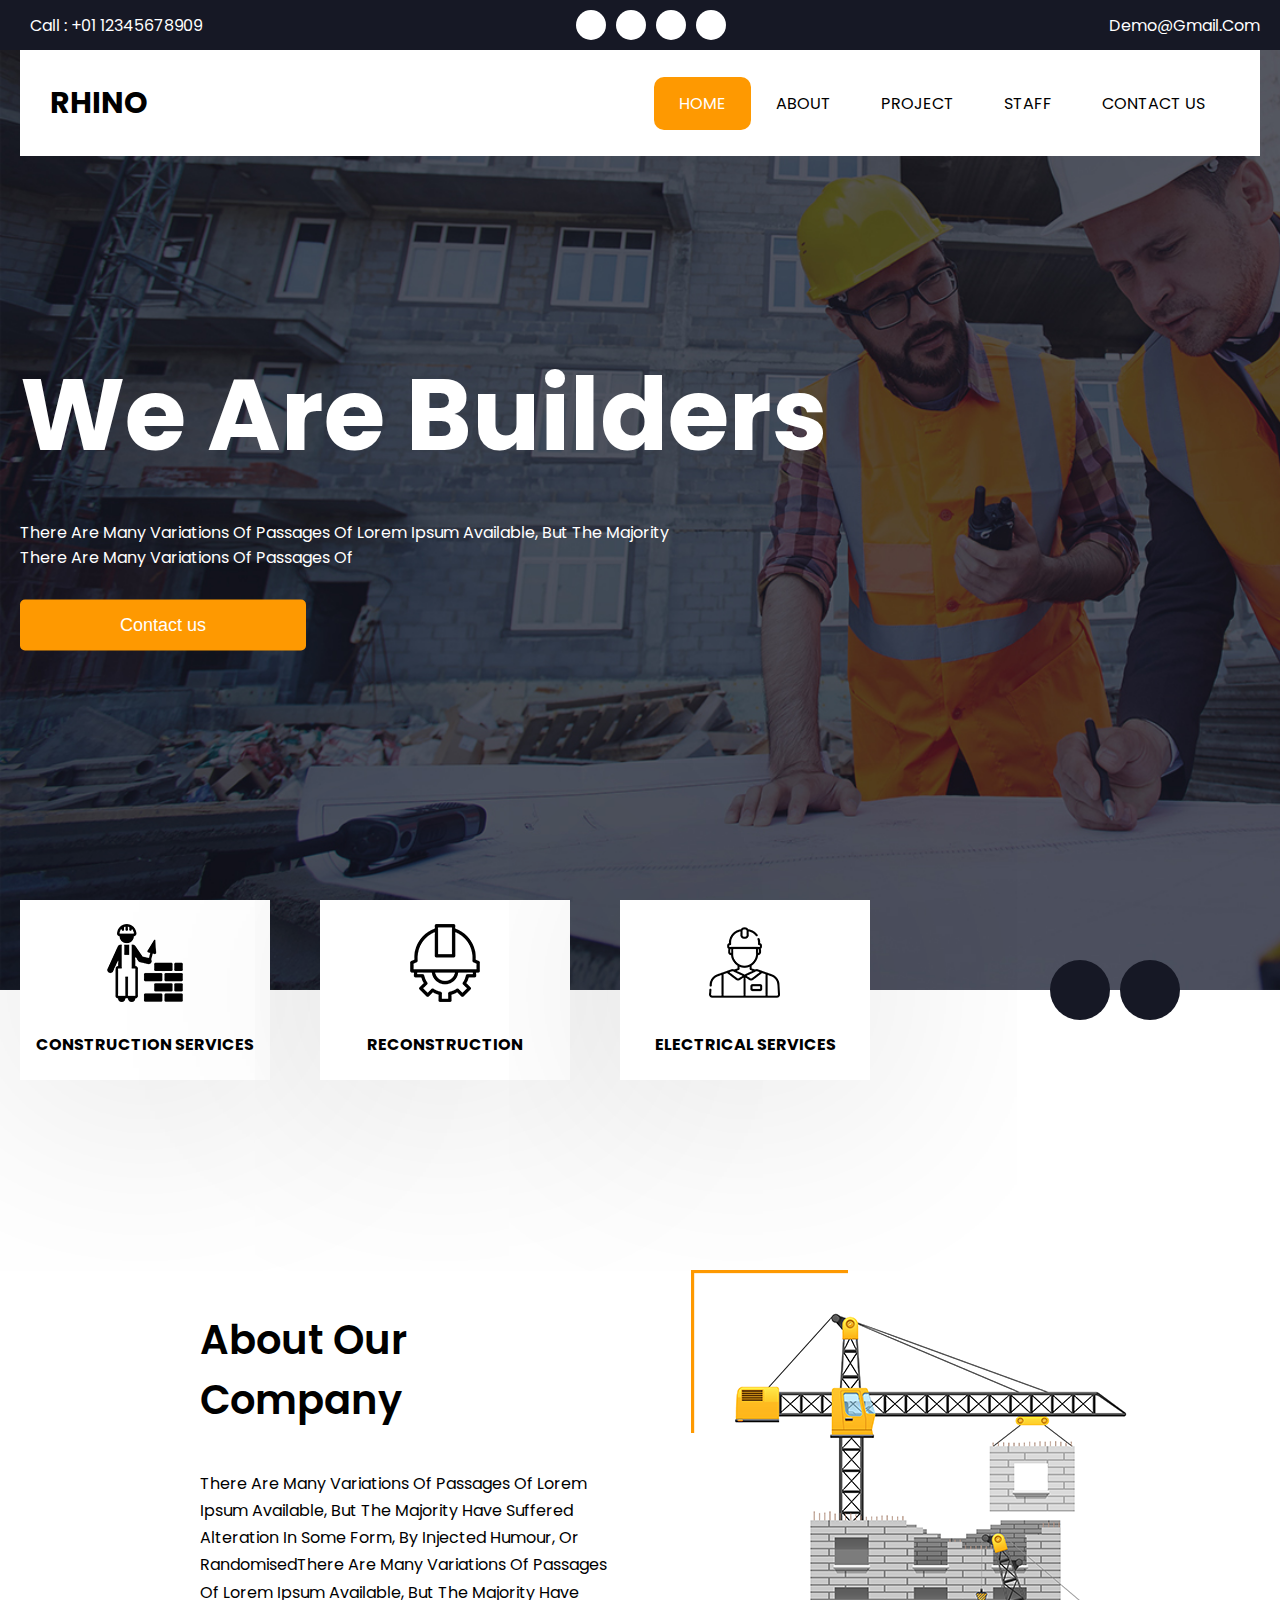
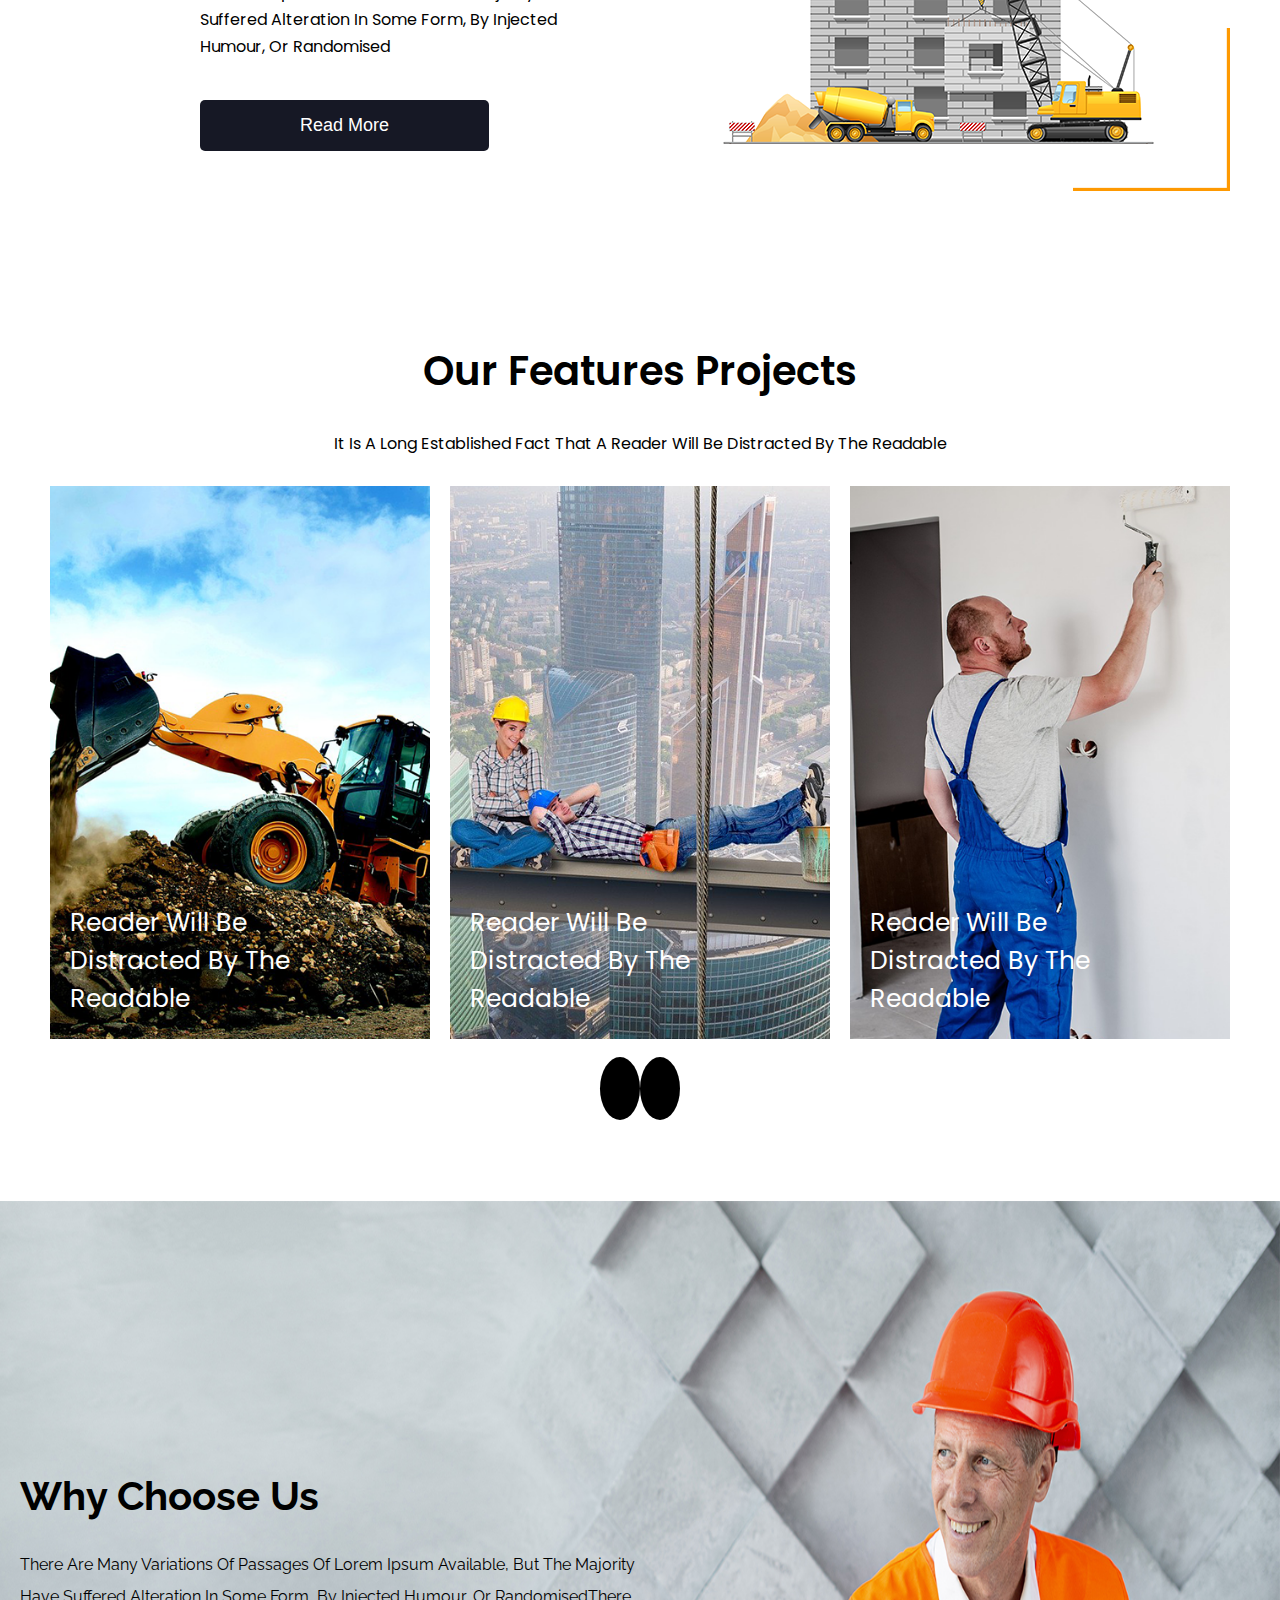
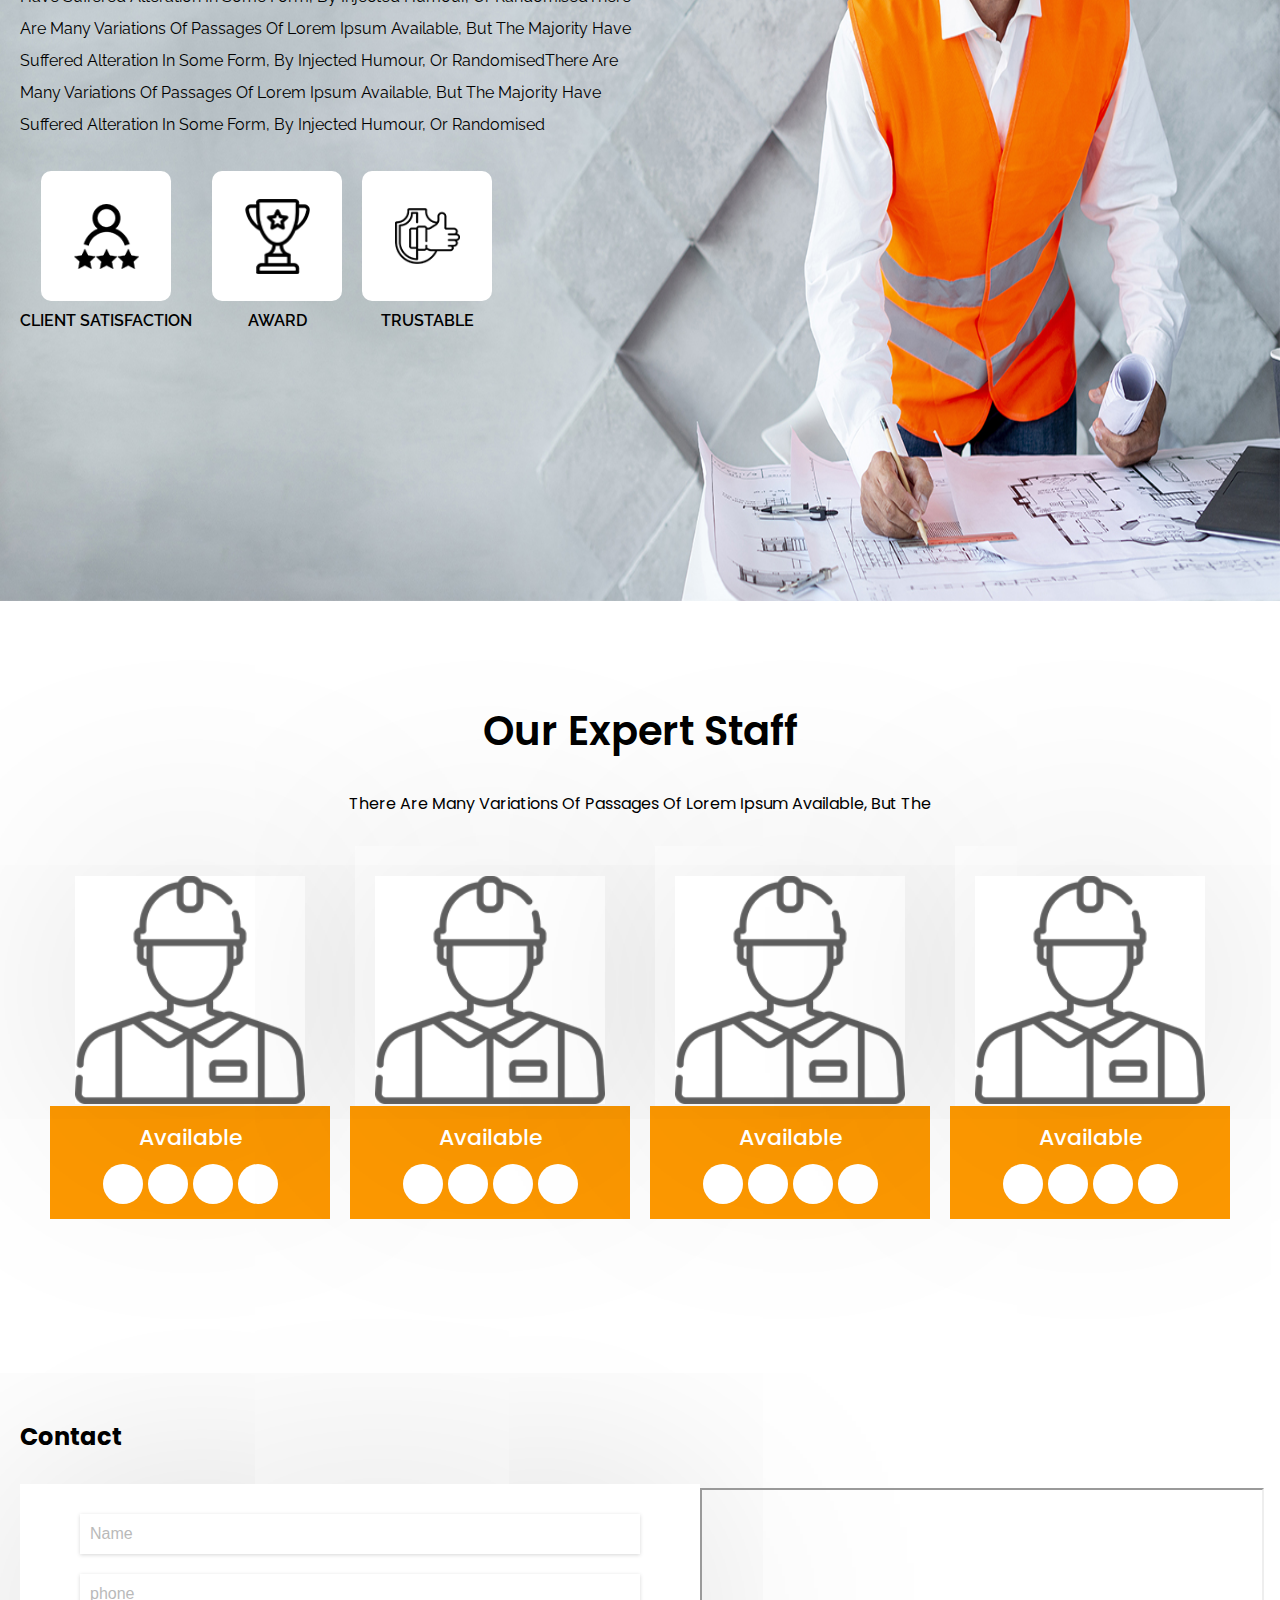
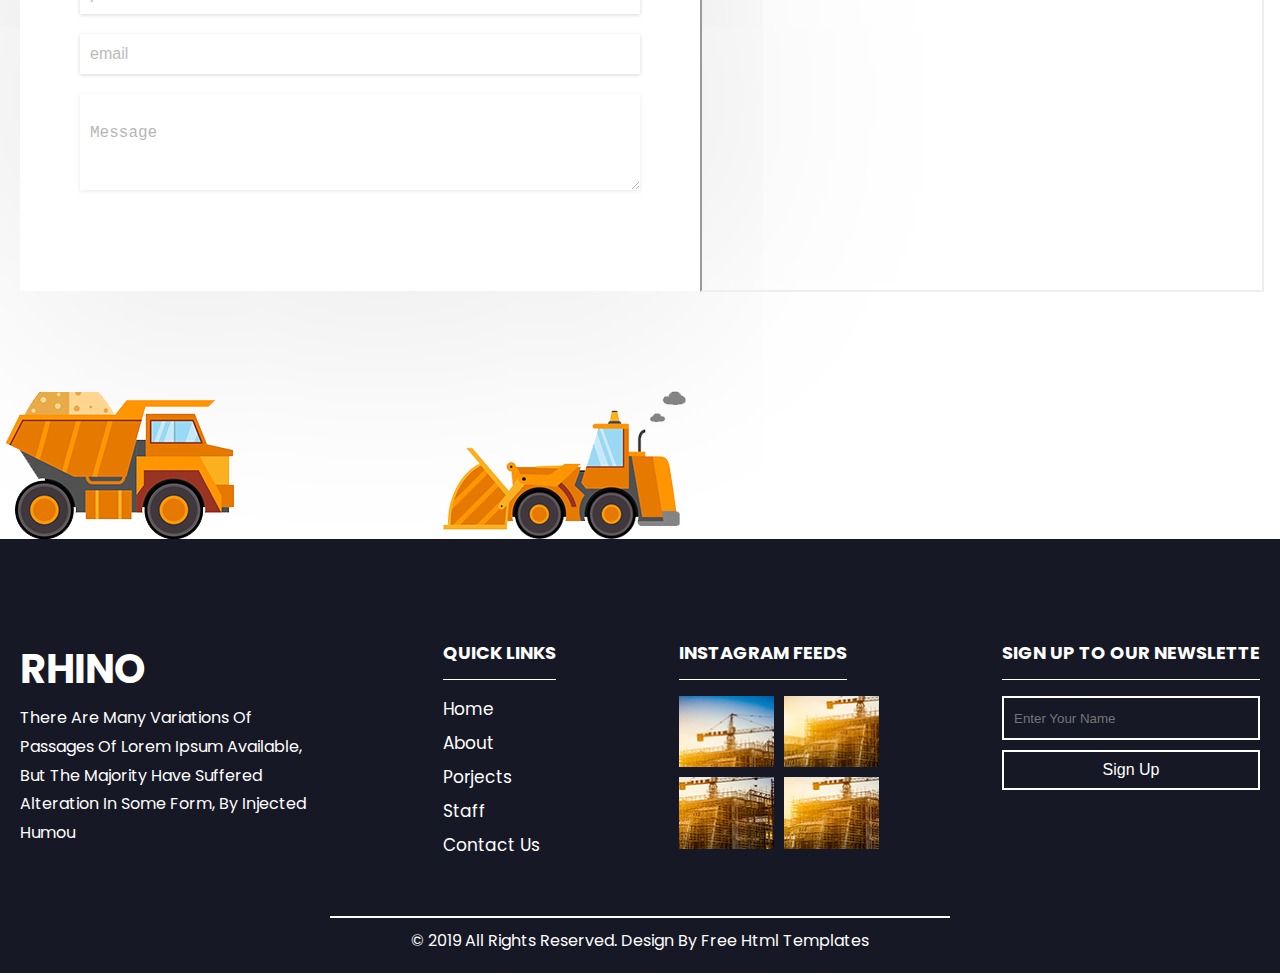
<file: index.html>
<!DOCTYPE html>
<html lang="en">
<head>
    <meta charset="UTF-8">
    <meta name="viewport" content="width=device-width, initial-scale=1.0">
    <link rel="stylesheet" href="style.css">
    <!-- start fonts -->
    <link href="https://fonts.googleapis.com/css2?family=Poppins:ital,wght@0,100;0,200;0,300;0,400;0,500;0,600;0,700;0,800;0,900;1,100;1,200;1,300;1,400;1,500;1,600;1,700;1,800;1,900&display=swap" rel="stylesheet">
    <link href="https://fonts.googleapis.com/css2?family=Raleway:ital,wght@0,100..900;1,100..900&display=swap" rel="stylesheet">
    <!-- end fonts -->
     <!-- strat icones -->
     <link rel="stylesheet" href="https://cdnjs.cloudflare.com/ajax/libs/font-awesome/6.5.2/css/all.min.css" integrity="sha512-SnH5WK+bZxgPHs44uWIX+LLJAJ9/2PkPKZ5QiAj6Ta86w+fsb2TkcmfRyVX3pBnMFcV7oQPJkl9QevSCWr3W6A==" crossorigin="anonymous" referrerpolicy="no-referrer" />
     <link href='https://unpkg.com/boxicons@2.1.4/css/boxicons.min.css' rel='stylesheet'>
     <!-- end icones -->
    <title>Document</title>
</head>
<body>

<!-- start header -->
 <header>
    <div class="top_nav">
        <div>
            <i class="fa-solid fa-phone"></i>
            <p>Call : +01 12345678909</p>
        </div>
        <div>
            <i class="fa-brands fa-facebook-f"></i>
            <i class="fa-brands fa-twitter"></i>
            <i class="fa-brands fa-linkedin-in"></i>
            <i class="fa-brands fa-instagram"></i>
        </div>
        <div>
            <i class="fa-solid fa-phone"></i>
            <p> demo@gmail.com</p>
        </div>
    </div>
    <nav>
        <a class="title" href="#">RHINO</a>
        <i class="fa-solid fa-bars"></i>

        <ul>
            <li>
                <a href="index.html" class="active">home</a>
            </li>
            <li>
                <a href="about.html" >about</a>
            </li>
            <li>
                <a href="projects.html">project</a>
            </li>
            <li>
                <a href="staff.html">staff</a>
            </li>
            <li>
                <a href="contact.html">contact us</a>
            </li>
            <li>
                <i class="fa-solid fa-magnifying-glass"></i>
            </li>
        </ul>
    </nav>
    <div class="header_title">
        <h1>We Are Builders</h1>
        <div>
            <p>There are many variations of passages of Lorem Ipsum available, but the majority</p>
            <p>There are many variations of passages of</p>
        </div>
        <button>Contact us</button>
    </div>
    <div class="slider_icones">
        <i class="fa-solid fa-chevron-left"></i>
        <i class="fa-solid fa-chevron-right"></i>

    </div>
 </header>
<!-- end header -->


<!-- start sec-services -->
 <div class="services">
    <div>
        <img src="images/ser1.png" alt="">
        <b>CONSTRUCTION SERVICES</b>
    </div>
    <div>
        <img src="images/ser2.png" alt="">
        <b>RECONSTRUCTION</b>
    </div>
    <div>
        <img src="images/ser3.png" alt="">
        <b>ELECTRICAL SERVICES</b>
    </div>
 </div>
<!-- end sec-services -->


<!-- start about -->
 <div class="about">
    <div>
        <b>About Our Company</b>
        <p>There are many variations of passages of Lorem Ipsum available, but the majority have suffered alteration in some form, by injected humour, or randomisedThere are many variations of passages of Lorem Ipsum available, but the majority have suffered alteration in some form, by injected humour, or randomised</p>
        <button class="btn">Read More</button>
    </div>
    <img src="images/about.png" alt="">
 </div>
<!-- end about -->


<!-- start Projects -->
 <section class="projects">
    <b>Our Features Projects</b>
    <p>It is a long established fact that a reader will be distracted by the readable</p>
    <div class="container">

        <div class="card">
            <img src="images/project_img.png" alt="">
            <div class="child">
                <div>
                    <span style="display: block;">Reader will be</span>
                    <span style="display: block;">distracted by the readable</span>
                </div>
                <p>There are many variations of passages of Lorem Ipsum available, but the majority have suffered alteration in some form, by injected humour, or randomised</p>
            </div>
        </div>

        <div class="card">
            <img src="images/project_img1.png" alt="">
            <div class="child">
                <div>
                    <span style="display: block;">Reader will be</span>
                    <span style="display: block;">distracted by the readable</span>
                </div>
                <p>There are many variations of passages of Lorem Ipsum available, but the majority have suffered alteration in some form, by injected humour, or randomised</p>
            </div>
        </div>
        <div class="card">
            <img src="images/project_img2.png" alt="">
            <div class="child">
                <div>
                    <span style="display: block;">Reader will be</span>
                    <span style="display: block;">distracted by the readable</span>
                </div>
                <p>There are many variations of passages of Lorem Ipsum available, but the majority have suffered alteration in some form, by injected humour, or randomised</p>
            </div>
        </div>

    </div>
    <div class="icones">
        <i class="fa-solid fa-arrow-left"></i>
        <i class="fa-solid fa-arrow-right"></i>
    </div>
 </section>
<!-- end Projects -->


<!-- start sec-choose -->
 <div class="choose">
    <div class="card">
        <b>Why Choose Us</b>
        <p>There are many variations of passages of Lorem Ipsum available, but the majority have suffered alteration in some form, by injected humour, or randomisedThere are many variations of passages of Lorem Ipsum available, but the majority have suffered alteration in some form, by injected humour, or randomisedThere are many variations of passages of Lorem Ipsum available, but the majority have suffered alteration in some form, by injected humour, or randomised</p>
        <div class="details">
            <div class="one">
                <div>
                    <img src="images/ch1.png" alt="">
                </div>
                <span>CLIENT SATISFACTION</span>
            </div>
            <div class="one">
                <div>
                    <img src="images/ch2.png" alt="">
                </div>
                <span>AWARD</span>
            </div>
            <div class="one">
                <div>
                    <img src="images/ch3.png" alt="">
                </div>
                <span>TRUSTABLE</span>
            </div>
        </div>
    </div>
 </div>
<!-- end sec-choose -->



<!-- start sec-staff -->
 <section class="staff">
    <b>Our Expert Staff</b>
    <p>There are many variations of passages of Lorem Ipsum available, but the</p>
    <div class="container">
        <div class="card">
            <div class="card_img">
                <img src="images/man.png" alt="">
            </div>
            <div class="card_details">
                <span>Available</span>
                <div>
                    <i class="fa-brands fa-facebook-f"></i>
                    <i class="fa-brands fa-twitter"></i>
                    <i class="fa-brands fa-linkedin-in"></i>
                    <i class="fa-brands fa-instagram"></i>
                </div>
            </div>
        </div>
        <div class="card">
            <div class="card_img">
                <img src="images/man.png" alt="">
            </div>
            <div class="card_details">
                <span>Available</span>
                <div>
                    <i class="fa-brands fa-facebook-f"></i>
                    <i class="fa-brands fa-twitter"></i>
                    <i class="fa-brands fa-linkedin-in"></i>
                    <i class="fa-brands fa-instagram"></i>
                </div>
            </div>
        </div>
        <div class="card">
            <div class="card_img">
                <img src="images/man.png" alt="">
            </div>
            <div class="card_details">
                <span>Available</span>
                <div>
                    <i class="fa-brands fa-facebook-f"></i>
                    <i class="fa-brands fa-twitter"></i>
                    <i class="fa-brands fa-linkedin-in"></i>
                    <i class="fa-brands fa-instagram"></i>
                </div>
            </div>
        </div>
        <div class="card">
            <div class="card_img">
                <img src="images/man.png" alt="">
            </div>
            <div class="card_details">
                <span>Available</span>
                <div>
                    <i class="fa-brands fa-facebook-f"></i>
                    <i class="fa-brands fa-twitter"></i>
                    <i class="fa-brands fa-linkedin-in"></i>
                    <i class="fa-brands fa-instagram"></i>
                </div>
            </div>
        </div>
    </div>
 </section>
<!-- end sec-staff -->



  <!-- start contact -->
  <section class="contact">
    <h2 class="sec_title">Contact</h2>
    <div class="container">
        <form >
            <input type="text" placeholder="Name" >
            <input type="number" placeholder="phone" >
            <input type="email" placeholder="email" >
            <textarea >Message</textarea>
            <button class="btn">Send</button>
        </form>
        <div>
            <iframe src="https://www.google.com/maps/embed/v1/place?key=AIzaSyA0s1a7phLN0iaD6-UE7m4qP-z21pH0eSc&q=Eiffel+Tower+Paris+France"></iframe>
        </div>
    </div>
</section>
<!-- end contact -->


<div class="animation">
    <img src="images/truck.png" alt="">
    <img src="images/jcb.png" alt="">
</div>

<!-- start footer -->
 <footer>
    <div class="top_footer">
        <div class="card">
            <b>RHINO</b>
            <div>
                There are many variations of passages of Lorem Ipsum available, but the majority have suffered alteration in some form, by injected humou
            </div>
        </div>
        <div class="card">
            <b>QUICK LINKS</b>
            <div>
                <a href="#">Home</a>
                <a href="#">About</a>
                <a href="#">Porjects</a>
                <a href="#">Staff</a>
                <a href="#">Contact Us</a>
            </div>
        </div>
        <div class="card">
            <b>INSTAGRAM FEEDS</b>
            <div>
                <img src="images/inst1.png" alt="">
                <img src="images/inst2.png" alt="">
                <img src="images/inst3.png" alt="">
                <img src="images/inst4.png" alt="">
            </div>
        </div>
        <div class="card">
            <b>SIGN UP TO OUR NEWSLETTE</b>
            <div>
                <input type="email" placeholder="Enter Your Name">
                <button>Sign Up</button>
            </div>
        </div>
    </div>
    <div class="down_footer">
        <div>
            © 2019 All Rights Reserved. Design by Free Html Templates
        </div>
    </div>
 </footer>
<!-- end footer -->
    
</body>
</html>
</file>
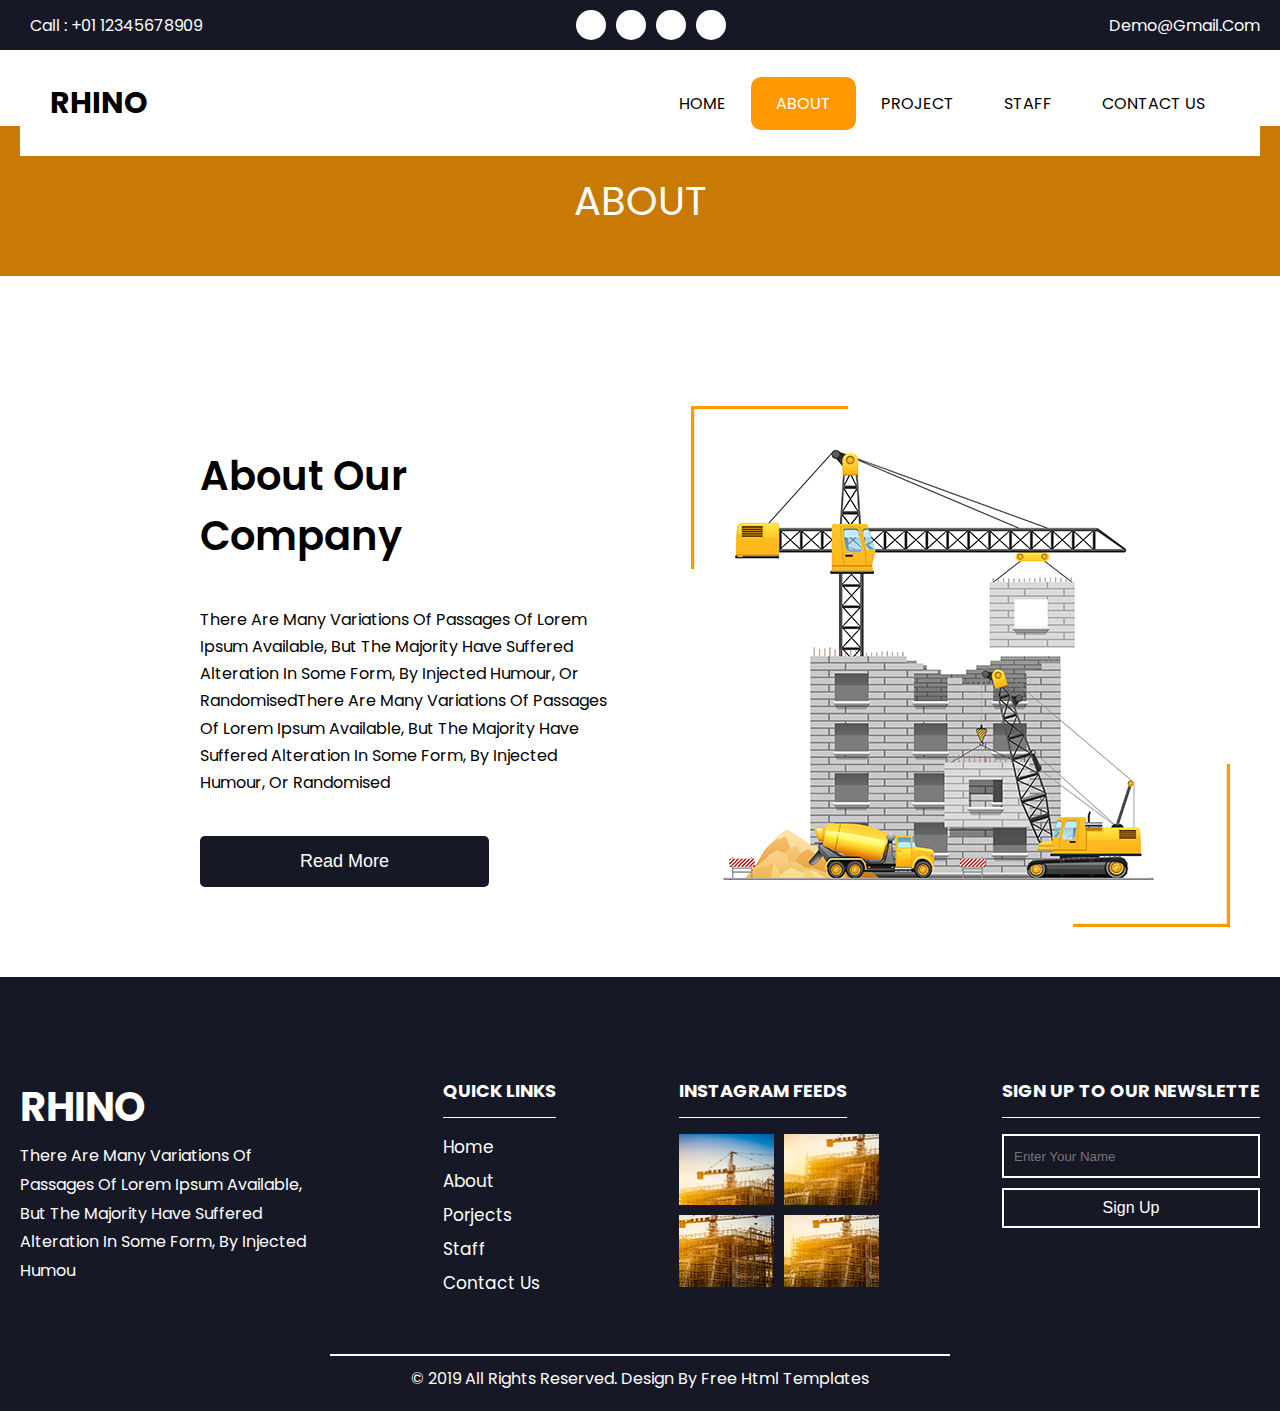
<file: about.html>
<!DOCTYPE html>
<html lang="en">
<head>
    <meta charset="UTF-8">
    <meta name="viewport" content="width=device-width, initial-scale=1.0">
    <link rel="stylesheet" href="style.css">
    <!-- start fonts -->
    <link href="https://fonts.googleapis.com/css2?family=Poppins:ital,wght@0,100;0,200;0,300;0,400;0,500;0,600;0,700;0,800;0,900;1,100;1,200;1,300;1,400;1,500;1,600;1,700;1,800;1,900&display=swap" rel="stylesheet">
    <link href="https://fonts.googleapis.com/css2?family=Raleway:ital,wght@0,100..900;1,100..900&display=swap" rel="stylesheet">
    <!-- end fonts -->
     <!-- strat icones -->
     <link rel="stylesheet" href="https://cdnjs.cloudflare.com/ajax/libs/font-awesome/6.5.2/css/all.min.css" integrity="sha512-SnH5WK+bZxgPHs44uWIX+LLJAJ9/2PkPKZ5QiAj6Ta86w+fsb2TkcmfRyVX3pBnMFcV7oQPJkl9QevSCWr3W6A==" crossorigin="anonymous" referrerpolicy="no-referrer" />
     <link href='https://unpkg.com/boxicons@2.1.4/css/boxicons.min.css' rel='stylesheet'>
     <!-- end icones -->
      <style>
        header{
            height: auto;
            background-image: none;
        }
        .header_pages{
            height: 150px;
            background-color: #c97a05;
            color: #fff;
            display: flex;
            align-items: center;
            justify-content: center;
            font-size: 40px;
            transform: translateY(-30px);
            position: relative;
            z-index: -1;
        }
      </style>
    <title>Document</title>

</head>
<body>

<!-- start header -->
 <header>
    <div class="top_nav">
        <div>
            <i class="fa-solid fa-phone"></i>
            <p>Call : +01 12345678909</p>
        </div>
        <div>
            <i class="fa-brands fa-facebook-f"></i>
            <i class="fa-brands fa-twitter"></i>
            <i class="fa-brands fa-linkedin-in"></i>
            <i class="fa-brands fa-instagram"></i>
        </div>
        <div>
            <i class="fa-solid fa-phone"></i>
            <p> demo@gmail.com</p>
        </div>
    </div>
    <nav>
        <a class="title" href="#">RHINO</a>
        <ul>
            <li>
                <a href="index.html" >home</a>
            </li>
            <li>
                <a href="about.html" class="active">about</a>
            </li>
            <li>
                <a href="projects.html">project</a>
            </li>
            <li>
                <a href="staff.html">staff</a>
            </li>
            <li>
                <a href="contact.html">contact us</a>
            </li>
            <li>
                <i class="fa-solid fa-magnifying-glass"></i>
            </li>
        </ul>
    </nav>
    <div class="header_pages">
        ABOUT
    </div>
 </header>
<!-- end header -->



<!-- start about -->
<div class="about">
    <div>
        <b>About Our Company</b>
        <p>There are many variations of passages of Lorem Ipsum available, but the majority have suffered alteration in some form, by injected humour, or randomisedThere are many variations of passages of Lorem Ipsum available, but the majority have suffered alteration in some form, by injected humour, or randomised</p>
        <button class="btn">Read More</button>
    </div>
    <img src="images/about.png" alt="">
 </div>
<!-- end about -->





<!-- start footer -->
<footer>
    <div class="top_footer">
        <div class="card">
            <b>RHINO</b>
            <div>
                There are many variations of passages of Lorem Ipsum available, but the majority have suffered alteration in some form, by injected humou
            </div>
        </div>
        <div class="card">
            <b>QUICK LINKS</b>
            <div>
                <a href="#">Home</a>
                <a href="#">About</a>
                <a href="#">Porjects</a>
                <a href="#">Staff</a>
                <a href="#">Contact Us</a>
            </div>
        </div>
        <div class="card">
            <b>INSTAGRAM FEEDS</b>
            <div>
                <img src="images/inst1.png" alt="">
                <img src="images/inst2.png" alt="">
                <img src="images/inst3.png" alt="">
                <img src="images/inst4.png" alt="">
            </div>
        </div>
        <div class="card">
            <b>SIGN UP TO OUR NEWSLETTE</b>
            <div>
                <input type="email" placeholder="Enter Your Name">
                <button>Sign Up</button>
            </div>
        </div>
    </div>
    <div class="down_footer">
        <div>
            © 2019 All Rights Reserved. Design by Free Html Templates
        </div>
    </div>
 </footer>
<!-- end footer -->
    
</body>
</html>
</file>
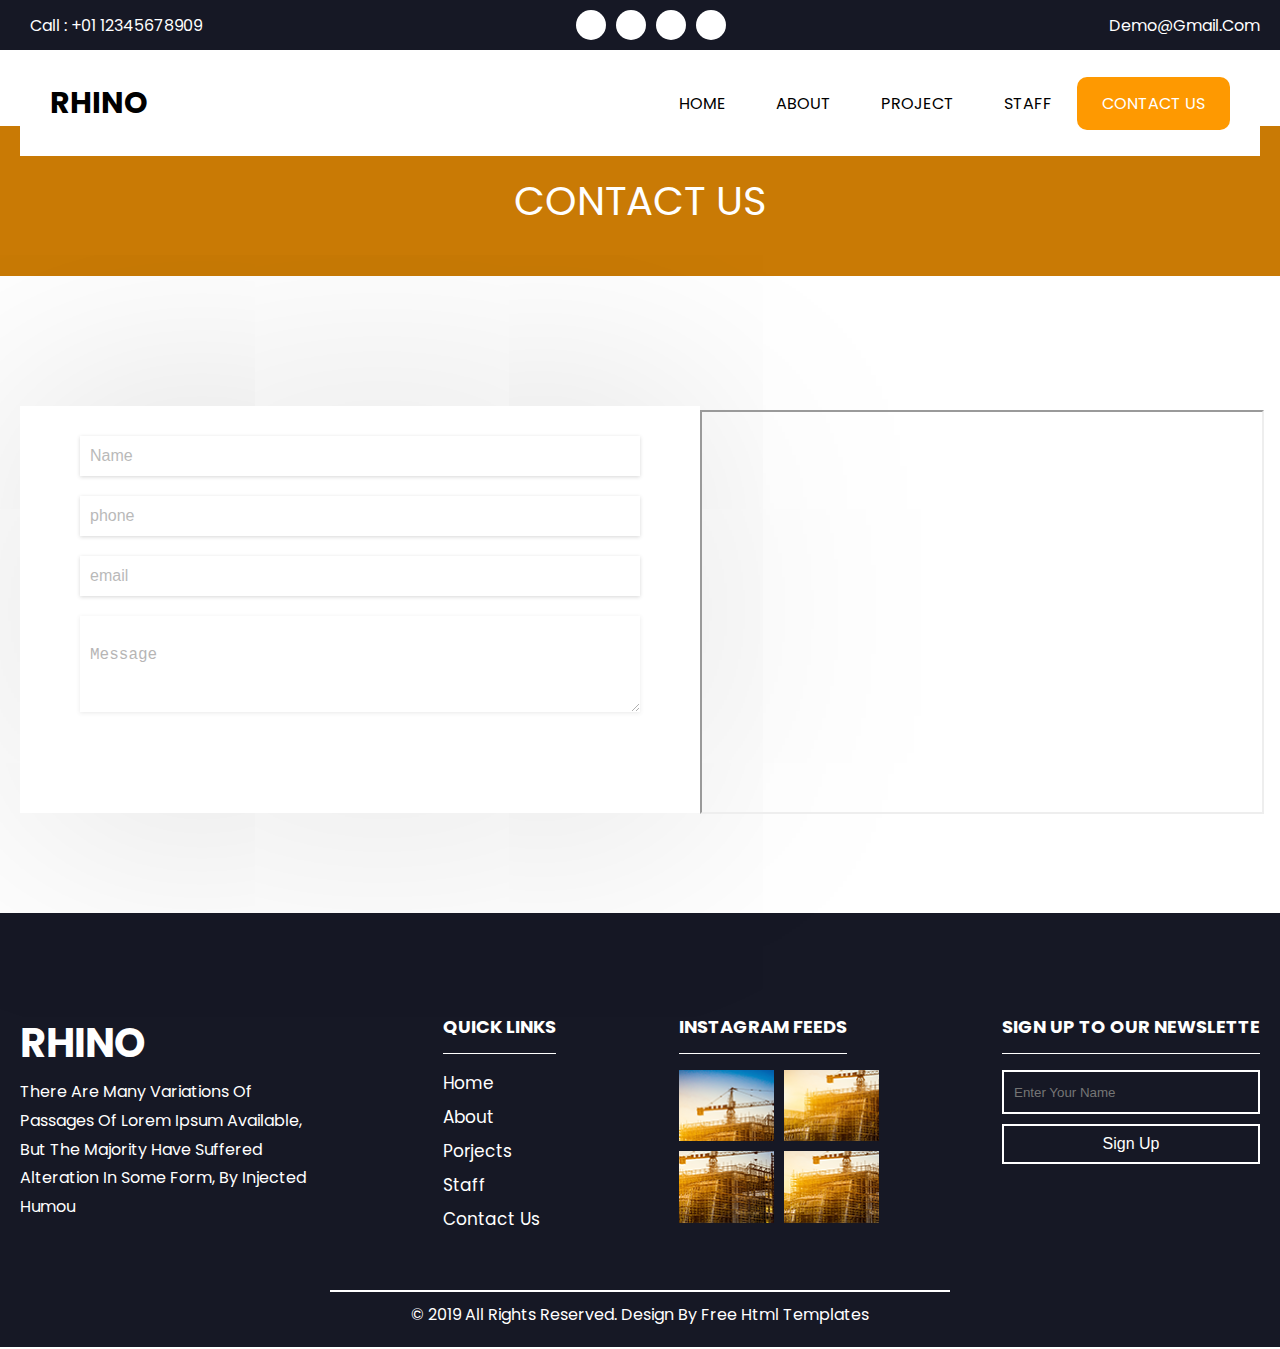
<file: contact.html>
<!DOCTYPE html>
<html lang="en">
<head>
    <meta charset="UTF-8">
    <meta name="viewport" content="width=device-width, initial-scale=1.0">
    <link rel="stylesheet" href="style.css">
    <!-- start fonts -->
    <link href="https://fonts.googleapis.com/css2?family=Poppins:ital,wght@0,100;0,200;0,300;0,400;0,500;0,600;0,700;0,800;0,900;1,100;1,200;1,300;1,400;1,500;1,600;1,700;1,800;1,900&display=swap" rel="stylesheet">
    <link href="https://fonts.googleapis.com/css2?family=Raleway:ital,wght@0,100..900;1,100..900&display=swap" rel="stylesheet">
    <!-- end fonts -->
     <!-- strat icones -->
     <link rel="stylesheet" href="https://cdnjs.cloudflare.com/ajax/libs/font-awesome/6.5.2/css/all.min.css" integrity="sha512-SnH5WK+bZxgPHs44uWIX+LLJAJ9/2PkPKZ5QiAj6Ta86w+fsb2TkcmfRyVX3pBnMFcV7oQPJkl9QevSCWr3W6A==" crossorigin="anonymous" referrerpolicy="no-referrer" />
     <link href='https://unpkg.com/boxicons@2.1.4/css/boxicons.min.css' rel='stylesheet'>
     <!-- end icones -->
      <style>
        header{
            height: auto;
            background-image: none;
        }
        .header_pages{
            height: 150px;
            background-color: #c97a05;
            color: #fff;
            display: flex;
            align-items: center;
            justify-content: center;
            font-size: 40px;
            transform: translateY(-30px);
            position: relative;
            z-index: -1;
        }
      </style>
    <title>Document</title>

</head>
<body>

<!-- start header -->
 <header>
    <div class="top_nav">
        <div>
            <i class="fa-solid fa-phone"></i>
            <p>Call : +01 12345678909</p>
        </div>
        <div>
            <i class="fa-brands fa-facebook-f"></i>
            <i class="fa-brands fa-twitter"></i>
            <i class="fa-brands fa-linkedin-in"></i>
            <i class="fa-brands fa-instagram"></i>
        </div>
        <div>
            <i class="fa-solid fa-phone"></i>
            <p> demo@gmail.com</p>
        </div>
    </div>
    <nav>
        <a class="title" href="#">RHINO</a>
        <ul>
            <li>
                <a href="index.html" >home</a>
            </li>
            <li>
                <a href="about.html" >about</a>
            </li>
            <li>
                <a href="projects.html">project</a>
            </li>
            <li>
                <a href="staff.html">staff</a>
            </li>
            <li>
                <a href="contact.html" class="active">contact us</a>
            </li>
            <li>
                <i class="fa-solid fa-magnifying-glass"></i>
            </li>
        </ul>
    </nav>
    <div class="header_pages">
        CONTACT US
    </div>
 </header>
<!-- end header -->



  <!-- start contact -->
  <section class="contact">
    <div class="container">
        <form >
            <input type="text" placeholder="Name" >
            <input type="number" placeholder="phone" >
            <input type="email" placeholder="email" >
            <textarea >Message</textarea>
            <button class="btn">Send</button>
        </form>
        <div>
            <iframe src="https://www.google.com/maps/embed/v1/place?key=AIzaSyA0s1a7phLN0iaD6-UE7m4qP-z21pH0eSc&q=Eiffel+Tower+Paris+France"></iframe>
        </div>
    </div>
</section>
<!-- end contact -->




<!-- start footer -->
<footer>
    <div class="top_footer">
        <div class="card">
            <b>RHINO</b>
            <div>
                There are many variations of passages of Lorem Ipsum available, but the majority have suffered alteration in some form, by injected humou
            </div>
        </div>
        <div class="card">
            <b>QUICK LINKS</b>
            <div>
                <a href="#">Home</a>
                <a href="#">About</a>
                <a href="#">Porjects</a>
                <a href="#">Staff</a>
                <a href="#">Contact Us</a>
            </div>
        </div>
        <div class="card">
            <b>INSTAGRAM FEEDS</b>
            <div>
                <img src="images/inst1.png" alt="">
                <img src="images/inst2.png" alt="">
                <img src="images/inst3.png" alt="">
                <img src="images/inst4.png" alt="">
            </div>
        </div>
        <div class="card">
            <b>SIGN UP TO OUR NEWSLETTE</b>
            <div>
                <input type="email" placeholder="Enter Your Name">
                <button>Sign Up</button>
            </div>
        </div>
    </div>
    <div class="down_footer">
        <div>
            © 2019 All Rights Reserved. Design by Free Html Templates
        </div>
    </div>
 </footer>
<!-- end footer -->
    
</body>
</html>
</file>
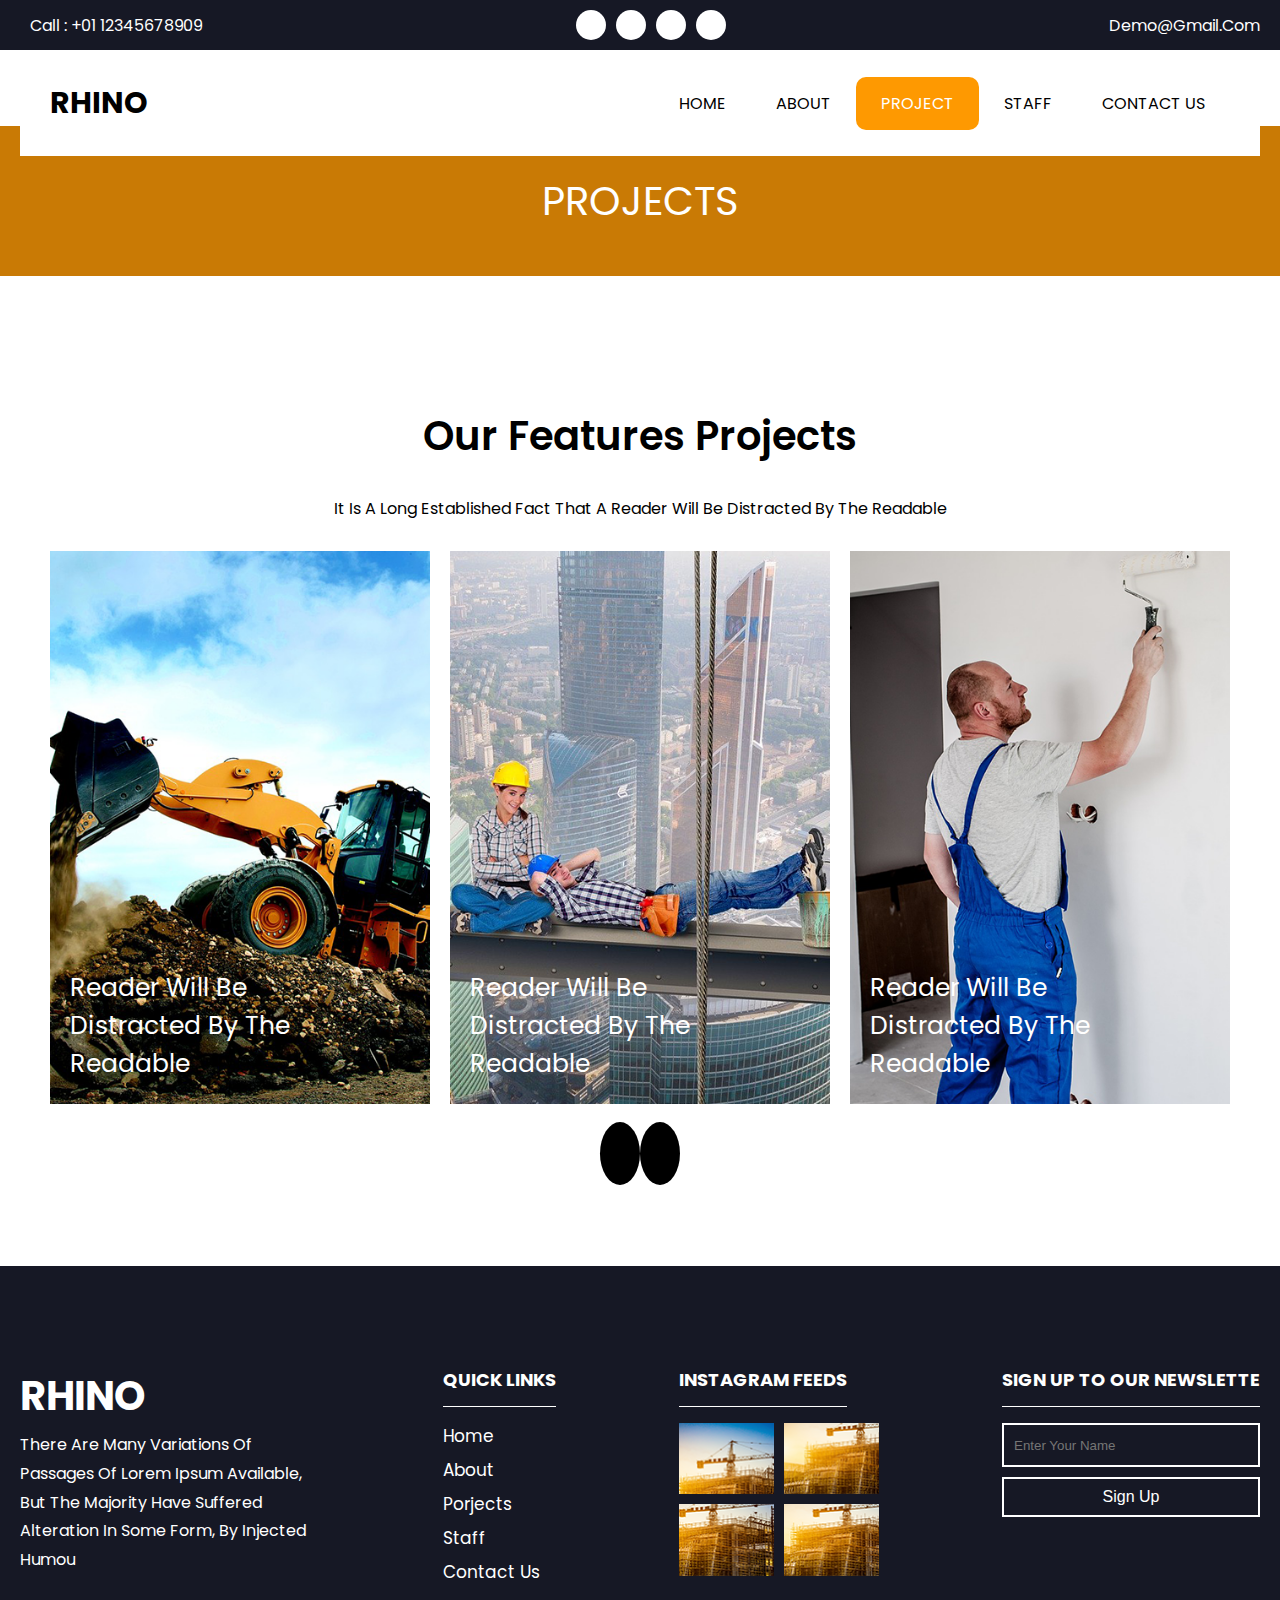
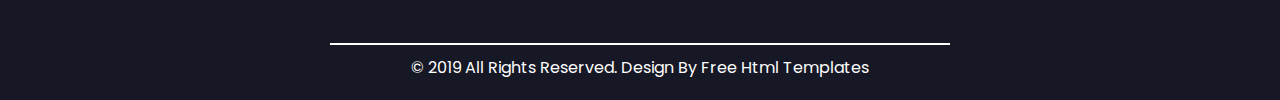
<file: projects.html>
<!DOCTYPE html>
<html lang="en">
<head>
    <meta charset="UTF-8">
    <meta name="viewport" content="width=device-width, initial-scale=1.0">
    <link rel="stylesheet" href="style.css">
    <!-- start fonts -->
    <link href="https://fonts.googleapis.com/css2?family=Poppins:ital,wght@0,100;0,200;0,300;0,400;0,500;0,600;0,700;0,800;0,900;1,100;1,200;1,300;1,400;1,500;1,600;1,700;1,800;1,900&display=swap" rel="stylesheet">
    <link href="https://fonts.googleapis.com/css2?family=Raleway:ital,wght@0,100..900;1,100..900&display=swap" rel="stylesheet">
    <!-- end fonts -->
     <!-- strat icones -->
     <link rel="stylesheet" href="https://cdnjs.cloudflare.com/ajax/libs/font-awesome/6.5.2/css/all.min.css" integrity="sha512-SnH5WK+bZxgPHs44uWIX+LLJAJ9/2PkPKZ5QiAj6Ta86w+fsb2TkcmfRyVX3pBnMFcV7oQPJkl9QevSCWr3W6A==" crossorigin="anonymous" referrerpolicy="no-referrer" />
     <link href='https://unpkg.com/boxicons@2.1.4/css/boxicons.min.css' rel='stylesheet'>
     <!-- end icones -->
      <style>
        header{
            height: auto;
            background-image: none;
        }
        .header_pages{
            height: 150px;
            background-color: #c97a05;
            color: #fff;
            display: flex;
            align-items: center;
            justify-content: center;
            font-size: 40px;
            transform: translateY(-30px);
            position: relative;
            z-index: -1;
            text-transform: uppercase;
        }
      </style>
    <title>Document</title>

</head>
<body>

<!-- start header -->
 <header>
    <div class="top_nav">
        <div>
            <i class="fa-solid fa-phone"></i>
            <p>Call : +01 12345678909</p>
        </div>
        <div>
            <i class="fa-brands fa-facebook-f"></i>
            <i class="fa-brands fa-twitter"></i>
            <i class="fa-brands fa-linkedin-in"></i>
            <i class="fa-brands fa-instagram"></i>
        </div>
        <div>
            <i class="fa-solid fa-phone"></i>
            <p> demo@gmail.com</p>
        </div>
    </div>
    <nav>
        <a class="title" href="#">RHINO</a>
        <ul>
            <li>
                <a href="index.html" >home</a>
            </li>
            <li>
                <a href="about.html" >about</a>
            </li>
            <li>
                <a href="projects.html" class="active">project</a>
            </li>
            <li>
                <a href="staff.html" >staff</a>
            </li>
            <li>
                <a href="contact.html" >contact us</a>
            </li>
            <li>
                <i class="fa-solid fa-magnifying-glass"></i>
            </li>
        </ul>
    </nav>
    <div class="header_pages">
        projects
    </div>
 </header>
<!-- end header -->



<!-- start Projects -->
<section class="projects">
    <b>Our Features Projects</b>
    <p>It is a long established fact that a reader will be distracted by the readable</p>
    <div class="container">

        <div class="card">
            <img src="images/project_img.png" alt="">
            <div class="child">
                <div>
                    <span style="display: block;">Reader will be</span>
                    <span style="display: block;">distracted by the readable</span>
                </div>
                <p>There are many variations of passages of Lorem Ipsum available, but the majority have suffered alteration in some form, by injected humour, or randomised</p>
            </div>
        </div>

        <div class="card">
            <img src="images/project_img1.png" alt="">
            <div class="child">
                <div>
                    <span style="display: block;">Reader will be</span>
                    <span style="display: block;">distracted by the readable</span>
                </div>
                <p>There are many variations of passages of Lorem Ipsum available, but the majority have suffered alteration in some form, by injected humour, or randomised</p>
            </div>
        </div>
        <div class="card">
            <img src="images/project_img2.png" alt="">
            <div class="child">
                <div>
                    <span style="display: block;">Reader will be</span>
                    <span style="display: block;">distracted by the readable</span>
                </div>
                <p>There are many variations of passages of Lorem Ipsum available, but the majority have suffered alteration in some form, by injected humour, or randomised</p>
            </div>
        </div>

    </div>
    <div class="icones">
        <i class="fa-solid fa-arrow-left"></i>
        <i class="fa-solid fa-arrow-right"></i>
    </div>
 </section>
<!-- end Projects -->





<!-- start footer -->
<footer>
    <div class="top_footer">
        <div class="card">
            <b>RHINO</b>
            <div>
                There are many variations of passages of Lorem Ipsum available, but the majority have suffered alteration in some form, by injected humou
            </div>
        </div>
        <div class="card">
            <b>QUICK LINKS</b>
            <div>
                <a href="#">Home</a>
                <a href="#">About</a>
                <a href="#">Porjects</a>
                <a href="#">Staff</a>
                <a href="#">Contact Us</a>
            </div>
        </div>
        <div class="card">
            <b>INSTAGRAM FEEDS</b>
            <div>
                <img src="images/inst1.png" alt="">
                <img src="images/inst2.png" alt="">
                <img src="images/inst3.png" alt="">
                <img src="images/inst4.png" alt="">
            </div>
        </div>
        <div class="card">
            <b>SIGN UP TO OUR NEWSLETTE</b>
            <div>
                <input type="email" placeholder="Enter Your Name">
                <button>Sign Up</button>
            </div>
        </div>
    </div>
    <div class="down_footer">
        <div>
            © 2019 All Rights Reserved. Design by Free Html Templates
        </div>
    </div>
 </footer>
<!-- end footer -->
    
</body>
</html>
</file>
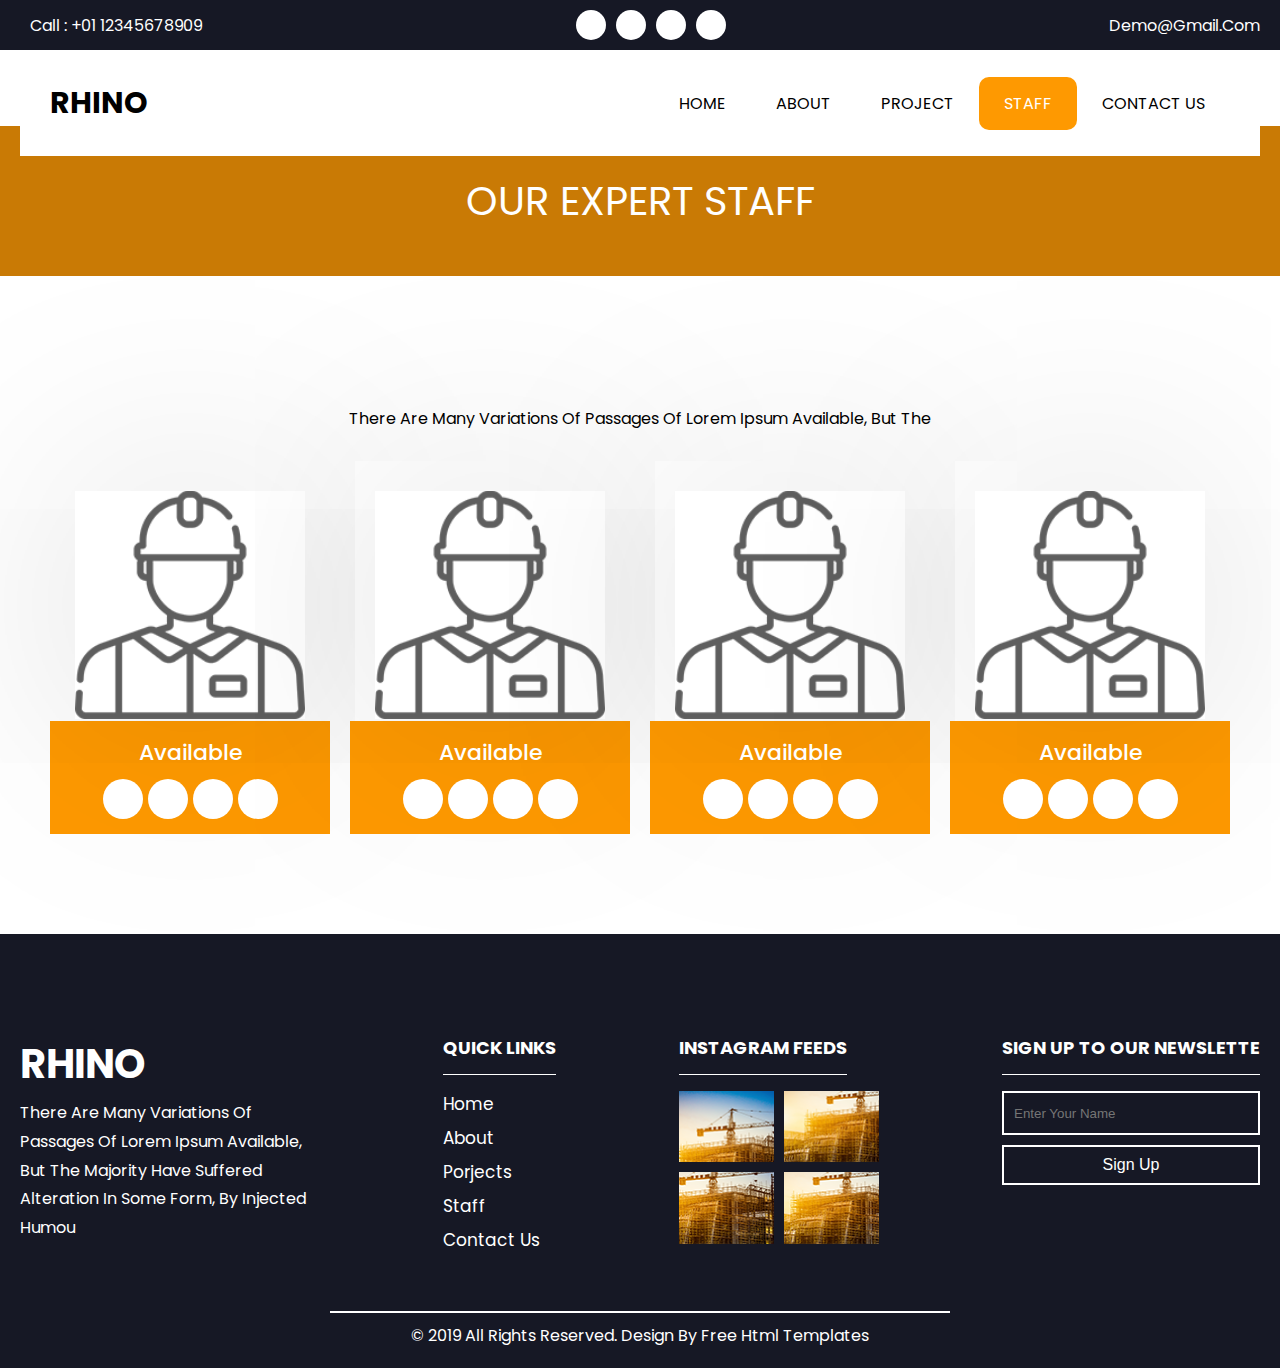
<file: staff.html>
<!DOCTYPE html>
<html lang="en">
<head>
    <meta charset="UTF-8">
    <meta name="viewport" content="width=device-width, initial-scale=1.0">
    <link rel="stylesheet" href="style.css">
    <!-- start fonts -->
    <link href="https://fonts.googleapis.com/css2?family=Poppins:ital,wght@0,100;0,200;0,300;0,400;0,500;0,600;0,700;0,800;0,900;1,100;1,200;1,300;1,400;1,500;1,600;1,700;1,800;1,900&display=swap" rel="stylesheet">
    <link href="https://fonts.googleapis.com/css2?family=Raleway:ital,wght@0,100..900;1,100..900&display=swap" rel="stylesheet">
    <!-- end fonts -->
     <!-- strat icones -->
     <link rel="stylesheet" href="https://cdnjs.cloudflare.com/ajax/libs/font-awesome/6.5.2/css/all.min.css" integrity="sha512-SnH5WK+bZxgPHs44uWIX+LLJAJ9/2PkPKZ5QiAj6Ta86w+fsb2TkcmfRyVX3pBnMFcV7oQPJkl9QevSCWr3W6A==" crossorigin="anonymous" referrerpolicy="no-referrer" />
     <link href='https://unpkg.com/boxicons@2.1.4/css/boxicons.min.css' rel='stylesheet'>
     <!-- end icones -->
      <style>
        header{
            height: auto;
            background-image: none;
        }
        .header_pages{
            height: 150px;
            background-color: #c97a05;
            color: #fff;
            display: flex;
            align-items: center;
            justify-content: center;
            font-size: 40px;
            transform: translateY(-30px);
            position: relative;
            z-index: -1;
            text-transform: uppercase;
        }
      </style>
    <title>Document</title>

</head>
<body>

<!-- start header -->
 <header>
    <div class="top_nav">
        <div>
            <i class="fa-solid fa-phone"></i>
            <p>Call : +01 12345678909</p>
        </div>
        <div>
            <i class="fa-brands fa-facebook-f"></i>
            <i class="fa-brands fa-twitter"></i>
            <i class="fa-brands fa-linkedin-in"></i>
            <i class="fa-brands fa-instagram"></i>
        </div>
        <div>
            <i class="fa-solid fa-phone"></i>
            <p> demo@gmail.com</p>
        </div>
    </div>
    <nav>
        <a class="title" href="#">RHINO</a>
        <ul>
            <li>
                <a href="index.html" >home</a>
            </li>
            <li>
                <a href="about.html" >about</a>
            </li>
            <li>
                <a href="projects.html">project</a>
            </li>
            <li>
                <a href="staff.html" class="active">staff</a>
            </li>
            <li>
                <a href="contact.html" >contact us</a>
            </li>
            <li>
                <i class="fa-solid fa-magnifying-glass"></i>
            </li>
        </ul>
    </nav>
    <div class="header_pages">
        Our Expert Staff
    </div>
 </header>
<!-- end header -->



<!-- start sec-staff -->
<section class="staff">
    <p>There are many variations of passages of Lorem Ipsum available, but the</p>
    <div class="container">
        <div class="card">
            <div class="card_img">
                <img src="images/man.png" alt="">
            </div>
            <div class="card_details">
                <span>Available</span>
                <div>
                    <i class="fa-brands fa-facebook-f"></i>
                    <i class="fa-brands fa-twitter"></i>
                    <i class="fa-brands fa-linkedin-in"></i>
                    <i class="fa-brands fa-instagram"></i>
                </div>
            </div>
        </div>
        <div class="card">
            <div class="card_img">
                <img src="images/man.png" alt="">
            </div>
            <div class="card_details">
                <span>Available</span>
                <div>
                    <i class="fa-brands fa-facebook-f"></i>
                    <i class="fa-brands fa-twitter"></i>
                    <i class="fa-brands fa-linkedin-in"></i>
                    <i class="fa-brands fa-instagram"></i>
                </div>
            </div>
        </div>
        <div class="card">
            <div class="card_img">
                <img src="images/man.png" alt="">
            </div>
            <div class="card_details">
                <span>Available</span>
                <div>
                    <i class="fa-brands fa-facebook-f"></i>
                    <i class="fa-brands fa-twitter"></i>
                    <i class="fa-brands fa-linkedin-in"></i>
                    <i class="fa-brands fa-instagram"></i>
                </div>
            </div>
        </div>
        <div class="card">
            <div class="card_img">
                <img src="images/man.png" alt="">
            </div>
            <div class="card_details">
                <span>Available</span>
                <div>
                    <i class="fa-brands fa-facebook-f"></i>
                    <i class="fa-brands fa-twitter"></i>
                    <i class="fa-brands fa-linkedin-in"></i>
                    <i class="fa-brands fa-instagram"></i>
                </div>
            </div>
        </div>
    </div>
 </section>
<!-- end sec-staff -->



<!-- start footer -->
<footer>
    <div class="top_footer">
        <div class="card">
            <b>RHINO</b>
            <div>
                There are many variations of passages of Lorem Ipsum available, but the majority have suffered alteration in some form, by injected humou
            </div>
        </div>
        <div class="card">
            <b>QUICK LINKS</b>
            <div>
                <a href="#">Home</a>
                <a href="#">About</a>
                <a href="#">Porjects</a>
                <a href="#">Staff</a>
                <a href="#">Contact Us</a>
            </div>
        </div>
        <div class="card">
            <b>INSTAGRAM FEEDS</b>
            <div>
                <img src="images/inst1.png" alt="">
                <img src="images/inst2.png" alt="">
                <img src="images/inst3.png" alt="">
                <img src="images/inst4.png" alt="">
            </div>
        </div>
        <div class="card">
            <b>SIGN UP TO OUR NEWSLETTE</b>
            <div>
                <input type="email" placeholder="Enter Your Name">
                <button>Sign Up</button>
            </div>
        </div>
    </div>
    <div class="down_footer">
        <div>
            © 2019 All Rights Reserved. Design by Free Html Templates
        </div>
    </div>
 </footer>
<!-- end footer -->
    
</body>
</html>
</file>
<file: style.css>
*{
    margin: 0;
    padding: 0;
}
:root{
    --main-color:#fe9901 ;
}
body{
    font-family: 'Poppins', sans-serif;
    text-transform: capitalize;
    overflow-x:hidden;
}



header{
    background-image: url(images/banner2.jpg);
    height: 110vh;
    background-size: cover;
    position: relative;
}

/* start top_nav */
.top_nav{
    background-color: #161825;
    color: #fff;
    display: flex;
    align-items: center;
    justify-content: space-between;
    padding: 10px 200px;
}
.top_nav div{
    display: flex;
    align-items: center;
    justify-content: center;
    gap: 10px;
    transition: 0.5s;
}
.top_nav div:nth-child(2) i {
    width: 30px;
    height: 30px;
    display: flex;
    align-items: center;
    justify-content: center;
    background-color: #fff;
    color: #000;
    border-radius: 50%;
    transition: 0.5s;
    font-size: 18px;
    cursor: pointer;
}
.top_nav div:nth-child(2) i:hover{
    color: var(--main-color);
    transform: rotate(360deg);
}
@media (max-width:1400px) {
    .top_nav{
        padding: 10px 20px;
    }
}
@media (max-width:995px) {
    .top_nav div:nth-child(1) , 
    .top_nav div:nth-child(3){
        font-size: 12px;
    } 
}
@media (max-width:768px) {
    .top_nav {
        justify-content: center;
    }
    .top_nav div:nth-child(1) , 
    .top_nav div:nth-child(3){
        display: none;
    } 
}
/* end top_nav */



/* start nav */
nav{
    background-color: #fff;
    margin: 0 200px;
    display: flex;
    align-items: center;
    justify-content: space-between;
    padding: 30px;
    text-transform: uppercase;
}
nav .fa-bars{
    display: none;
}
nav a{
    text-decoration: none;
    color: #000;
}
nav ul{
    display: flex;
    align-items: center;
    justify-content: center;
}
nav ul li{
    list-style: none;
}
nav ul li a{
    padding: 15px 25px;
    border-radius: 10px;
    transition: 0.5s;
}
nav ul li a.active ,
nav ul li a:hover{
    background-color: var(--main-color);
    color: #fff;
}
nav .title{
    font-size: 30px;
    font-weight: bold;
}
nav ul li i{
    font-size: 20px;
}
@media (max-width:1400px) {
    nav{
        margin: 0px 20px;
    }
}
@media (max-width:995px) {
    nav ul li a{
        padding: 8px 10px;
    }
}
@media (max-width:768px) {
    nav{
        position: relative;
    }
    nav ul{
        position:absolute;
        flex-direction: column;
        right: 20px;
        bottom: -210px;
        background-color: #161825;
        width: 300px;
        gap: 10px;
        align-items: flex-start;
        transition: 0.5s;
        height: 0;
        overflow: hidden;
        padding: 0;
        opacity: 0;
        z-index: 500;
    }
    
    nav .fa-magnifying-glass{
        display: none;
    }
    nav ul li a{
        color: #fff;
    }
    nav .fa-bars{
        display: block;
        font-size: 25px;
        color: var(--main-color);
        cursor: pointer;
    }
    nav ul li a.active ,
    nav ul li a:hover{
        background-color: transparent;
        color: var(--main-color);
    }
    nav:hover  ul{
        height: auto;
        overflow: visible;
        padding: 20px;
        opacity: 1;
    }
}
/* end nav */

/* start header_title */
.header_title{
    color: #fff;
    position: absolute;
    display: flex;
    flex-direction: column;
    gap: 30px;
    left: 200px;
    top: 50%;
    transform: translateY(-50%);
}
.header_title h1{
    font-size: 100px;
}
.header_title button{
    width: max-content;
    padding: 15px 100px;
    /* width: 280px; */
    background-color: var(--main-color);
    color: #fff;
    border: none;
    cursor:pointer;
    font-size: 18px;
    font-weight: 400;
    border-radius: 5px;
}
.btn{
    width: max-content;
    padding: 15px 100px;
    /* width: 280px; */
    background-color: var(--main-color);
    color: #fff;
    border: none;
    cursor:pointer;
    font-size: 18px;
    font-weight: 400;
    border-radius: 5px;
}
@media (max-width:1400px) {
 .header_title{
    left: 20px;
 }
}
@media (max-width:995px) {
 .header_title h1{
    font-size: 80px ;
 }
}
@media (max-width:768px) {
 .header_title h1{
    font-size: 50px ;
 }
}
@media (max-width:550px) {
 .header_title h1{
    font-size: 30px ;
 }
}
/* end header_title */


header .slider_icones{
    position: absolute;
    right: 100px;
    bottom: 0;
    transform: translateY(50%);
    display: flex;
    gap: 10px;
}
header .slider_icones i {
    width: 60px;
    height: 60px;
    display: flex;
    align-items: center;
    justify-content: center;
    background-color: #161825;
    color: #fff;
    border-radius: 50%;
    cursor: pointer;
    transition: 0.5s;
}

header .slider_icones i:hover{
    background-color: var(--main-color);
}
@media (max-width:995px) {
    header .slider_icones{
        right: 50px;
        bottom: 150px;
        transform: translateY(0);
        display: flex;
        gap: 10px;
    }
}


/* start services */
.services{
    margin-left: 200px;
    display: flex;
    align-items: center;
    gap: 50px;
    transform: translateY(-50%);
    width: max-content;
}
.services div{
    background-color: #fff;
    width: 250px;
    height: 180px;
    display: flex;
    align-items: center;
    justify-content: center;
    flex-direction: column;
    gap: 30px;
    box-shadow: 0 0 250px rgba(3, 3, 3, 0.16);
    transition: 0.5s;
}
.services div:hover{
    background-color: var(--main-color);
    cursor: pointer;
}
.services div:hover b{
    color: #fff;
}
@media (max-width:1400px) {
    .services{
        margin-left: 20px;
    }
}
@media (max-width:1200px) {
    .services{
        margin-left: 20px;
        flex-wrap: wrap;
    }
    .services div{
        width: 200px;
        height: 150px;
        font-size: 12px;
    }
}
@media (max-width:995px) {
    .services{
        padding: 20px;
        width: auto;
        gap: 0;
        transform: translateY(-100px);

    }
    .services div{
        width: 100%;
        height: 200px;
    }
}
/* end services */




/* start about */
.about{
    padding:  100px 50px 50px 200px;
    display: flex;
    align-items: center;
    justify-content: center;
    gap: 80px;
}
.about div{
    display: flex;
    flex-direction: column;
    gap: 40px;
}
.about div b{
    font-size: 40px;
    font-weight: 600;
}
.about div p{
    line-height: 1.7;
}
.about div button{
    background-color: #161825;
    transition: 0.5s;
}
.about div button:hover{
    background-color: var(--main-color);
    color: #fff;
}
@media (max-width:768px) {
    .about{
        padding:  100px 20px 50px 20px;
        flex-direction: column;
    }
    .about img{
        width: 100%;
    }
    
}
/* end about */



/* start section */
section{
    padding: 100px 50px;
    display: flex;
    align-items: center;
    justify-content: center;
    flex-direction: column;
    gap: 30px;
}
section b{
    font-size: 40px;
    font-weight: 600;
}
/* end section */




/* start projects */
.projects .container{
    width: 100%;
    display: flex;
    align-items: center;
    justify-content: center;
    gap: 20px;
    flex-wrap: wrap;
}
.projects .container .card{
    width: calc( (100% - 40px ) / 3);
    position: relative;
    overflow: hidden;
}
.projects .container .card img{
    width: 100%;
}
.projects .container .card .child{
    position: absolute;
    bottom: -150px;
    color: #fff;
    padding: 30px 20px;
    display: flex;
    flex-direction: column;
    gap: 20px;
    transition: 0.5s linear;
}
.projects .container .card .child div{
    font-size: 25px;
}
.projects .container .card .child p{
    line-height: 2;
    transition: 0.5s linear ;
    opacity: 0;
}
.projects .container .card .child:hover{
    bottom: 0;
    background-color: #ffffffc1;
    color: #000;
}
.projects .container .card .child:hover p{
    display: block;
    opacity: 1;
}
.projects .icones i{
    padding: 20px;
    background-color: #000;
    color: #fff;
    border-radius: 50%;
    transition: 0.5s;
    cursor: pointer;
}
.projects .icones i:hover{
    background-color: var(--main-color);
}
@media (max-width:995px) {
    .projects .container .card{
        width: calc( (100% - 20px ) / 2);
    }
}
@media (max-width:768px) {
    .projects .container .card{
        width: 100%;
    }
    .projects .container .card .child{
        bottom: -130px;
    }
}
@media (max-width:500px) {
    .projects .container .card .child{
        bottom: -150px;
    }
}
/* end projects */



/* start choose */
.choose{
    height: 100vh;
    background-image: url(images/choose_bg.jpg);
    background-position: center;
    background-size: 100% 100%;
    padding: 50px 0  50px 200px;
    display: flex;
    align-items: center;
    font-family: "Raleway", sans-serif;
}
.choose .card{
    display: flex;
    flex-direction: column;
    gap: 30px;
}
.choose .card b{
    font-size: 40px;
}
.choose .card p{
    width: 50%;
    line-height: 2;
}
.choose .card .details{
    display: flex;
    align-items: center;
    justify-content: flex-start;
    gap: 20px;
}
.choose .card .one{
    display: flex;
    flex-direction: column;
    align-items: center;
    justify-content: center;
    gap: 10px;
}
.choose .card .one div{
    background-color: #fff;
    width: 130px;
    height: 130px;
    display: flex;
    align-items: center;
    justify-content: center;
    border-radius: 10px;
    transition: 0.5s;
    cursor: pointer;
}
.choose .card .one div:hover{
    background-color: var(--main-color);
}
.choose .card .one div img{
    width: 50%;
}
.choose .card .one span{
    font-weight:600;
}
@media (max-width:1400px) {
    .choose{
    padding: 50px 0  50px 20px;

    }
}
@media (max-width:768px) {
    .choose .card p{
        width: 100%;

    }
    .choose .card .details{
        justify-content: space-around;
    }
}
@media (max-width:600px) {
    .choose .card .one div{
        width: 100px;
        height: 100px;
    }
    .choose .card .one span{
        font-size: 14px;
    }
}
@media (max-width:600px) {
    .choose .card .one div{
        width: 80px;
        height: 80px;
    }
    .choose .card .one span{
        font-size: 10px;
    }
}
/* end choose */




/* start sec-staff */
.staff .container{
    width: 100%;
    display: flex;
    align-items: center;
    justify-content: center;
    gap: 20px;
    flex-wrap: wrap;
}
.staff .container .card{
    width: calc((100% - 60px ) / 4);
}
.staff .container .card .card_img{
    margin: auto;
    width: 230px;
    height: 230px;
    padding: 30px 20px  0 ;
    background-color: #fff;
}
.staff .container .card .card_img img{
    width: 100%;
    box-shadow: 0 0 250px rgba(3, 3, 3, 0.15);
}
.staff .container .card .card_details{
    background-color: var(--main-color);
    padding: 15px 10px;
    display: flex;
    flex-direction: column;
    align-items: center;
    justify-content: center;
    gap: 10px;
}
.staff .container .card .card_details span{
    color: #fff;
    font-size: 22px;
    font-weight: 500;
}
.staff .container .card .card_details div{
    width: 100%;
   display: flex;
   align-items: center;
   justify-content: center;
   gap: 5px;
}
.staff .container .card .card_details div i{
    width: 40px;
    height: 40px;
    background-color: #fff;
    color:var(--main-color);
    border-radius: 50%;
    display: flex;
    align-items: center;
    justify-content: center;
}
@media (max-width:995px) {
    .staff .container .card{
        width: calc((100% - 40px ) / 3);
    }
}
@media (max-width:768px) {
    .staff .container .card{
        width: calc((100% - 20px ) / 2);
    }
}
@media (max-width:550px) {
    .staff .container .card{
        width: 100%;
    }
}
/* end sec-staff */




/* <!-- start contact --> */
.contact{
    align-items: flex-start;
    padding: 100px 200px;
 }
 .contact .container{
     width: 100%;
     display: flex;
     align-items: center;
     justify-content: center;
 }
 .contact .container form{
     width: 50%;
     box-shadow:0 0 250px rgba(3, 3, 3, 0.15); ;
     padding: 30px 60px;
     display: flex;
     flex-direction: column;
     gap: 20px;
 }
 .contact .container form input{
     height: 40px;
     border: none;
     outline: none;
     padding: 0 10px;
     box-shadow: rgba(0, 0, 0, 0.16) 0px 1px 4px;
 }
 .contact .container form input::placeholder{
     opacity: 0.5;
     font-size: 16px;
 }
 .contact .container form textarea{
     padding: 30px 10px;
     opacity: 0.5;
     font-size: 16px;
     border: none;
     outline: none;
     box-shadow: rgba(0, 0, 0, 0.16) 0px 1px 4px;
     color: #6f6d6d;
 }
 .contact .container form button{
     background-color: var(--secondary-color);
     width: 180px;
 }
 .contact .container form button:hover{
     background-color: var(--main-color);
 }
 .contact .container div{
     width: 50%;
     height: 400px;
 }
 .contact .container div iframe{
     width: 100%;
     height: 100%;
 }
 @media (max-width:1400px) {
    .contact{
        padding: 100px 20px;
    }
 }
 @media (max-width:995px) {
    .contact .container{
        flex-direction: column;
        gap: 10px;
    }
    .contact .container form{
        width: 80%;
    }
    .contact .container div{
        width: 90%;
    }
 }
 /* <!-- end contact --> */





/* start animation */
.animation{
    display: flex;
    align-items: center;
    gap: 200px;
}

.animation img:first-child{
    animation: truck-1 5s linear infinite alternate ;
}
.animation img:nth-child(2){
    animation: truck-2 5s linear infinite alternate;
}
@keyframes truck-1 {
        100%{
            transform: translateX(400%);
        }
}
@keyframes truck-2 {
        100%{
            transform: translateX(-200px);
        }
}
@media (max-width:500px) {
    .animation img{
        width: 100px;
    }
}
/* end animation */








 /* start footer */
 footer{
     background-color: #161825;
     color: #ffff;
 }
 .top_footer{
    padding: 100px 200px 50px;
    display: flex;
    justify-content: space-between;
 }
 .top_footer .card{
    display: flex;
    flex-direction: column;
    gap: 5px;
 }
 .top_footer .card:first-child b{
    font-size: 40px;
 }
 .top_footer .card:first-child div{
    width: 300px;
    line-height: 1.8;
 }
 .top_footer .card:not(:first-child) div{
    display: flex;
    flex-direction: column;
    margin-top: 25px;
 }
 .top_footer .card:nth-child(2) div{
    gap: 8px ;
    
 }
 .top_footer .card:nth-child(2) div a{
   text-decoration: none;
   color: #fff;
   font-size: 17px;
 }
 .top_footer .card:nth-child(3) div{
    flex-direction: row;
    width: 200px;
    flex-wrap: wrap;
    gap: 10px;
 }
 .top_footer .card:nth-child(3) div img{
    width: calc((100% - 10px ) / 2) ;
 }
 .top_footer .card:nth-child(4) div{
    gap: 10px;
 }
 .top_footer .card:nth-child(4) div *{
    height: 40px;
 }
 .top_footer .card:nth-child(4) div input{
    padding-left:10px;
    background-color: transparent;
    border: 2px solid #fff;
    outline: none ;
 }
 .top_footer .card:nth-child(4) div button{
    border: 2px solid #fff;
    color: #fff;
    cursor: pointer;
    background-color: #161825;
    font-size: 16px;
    transition: 0.5s;
 }
 .top_footer .card:nth-child(4) div button:hover{
    background-color: var(--main-color);
 }
 .top_footer .card:not(:first-child) b{
    font-size: 18px;
    position: relative;
    width: max-content;
 }
 .top_footer .card:not(:first-child) b:after{
    content: "";
    position: absolute;

    width: 100%;
    height: 0.5px;
    background-color: #fff;

    left: 0;
    bottom: -50%;

 }
footer .down_footer{
    text-align: center;
    padding: 20px;
} 
footer .down_footer div{
    position: relative;
}
footer .down_footer div::before{
    content: "";
    position: absolute;

    width: 50%;
    height: 2px;
    background-color: #fff;
    left: 50%;
    transform: translate(-50%);
    top: -50%;
}
@media (max-width:1400px) {
    .top_footer{
        padding: 100px 20px 50px;
    }
}
@media (max-width:995px) {
    .top_footer{
        justify-content: center;
        gap: 30px;
        flex-wrap: wrap;
     }
     .top_footer .card{
        width: calc((100% - 30px) / 2);
     }
}
@media (max-width:768px) {
    .top_footer{
        flex-direction: column;
    }
    .top_footer .card:nth-child(3){
        width: 100%;
    }
    .top_footer .card:nth-child(3) div{
        width: 100%;
     }
     .top_footer .card:nth-child(3) div img{
        width: 100px ;
     }
     .top_footer .card:nth-child(4) {
        width: 100%;
     }
     .top_footer .card:nth-child(4) div{
        width: 100%;

     }
     .top_footer .card:nth-child(4) div input{
        width: 100%;
     }
     .top_footer .card:nth-child(4) div button{
        width: 50%;
        margin: auto;
     }
}
 /* end footer */
</file>
